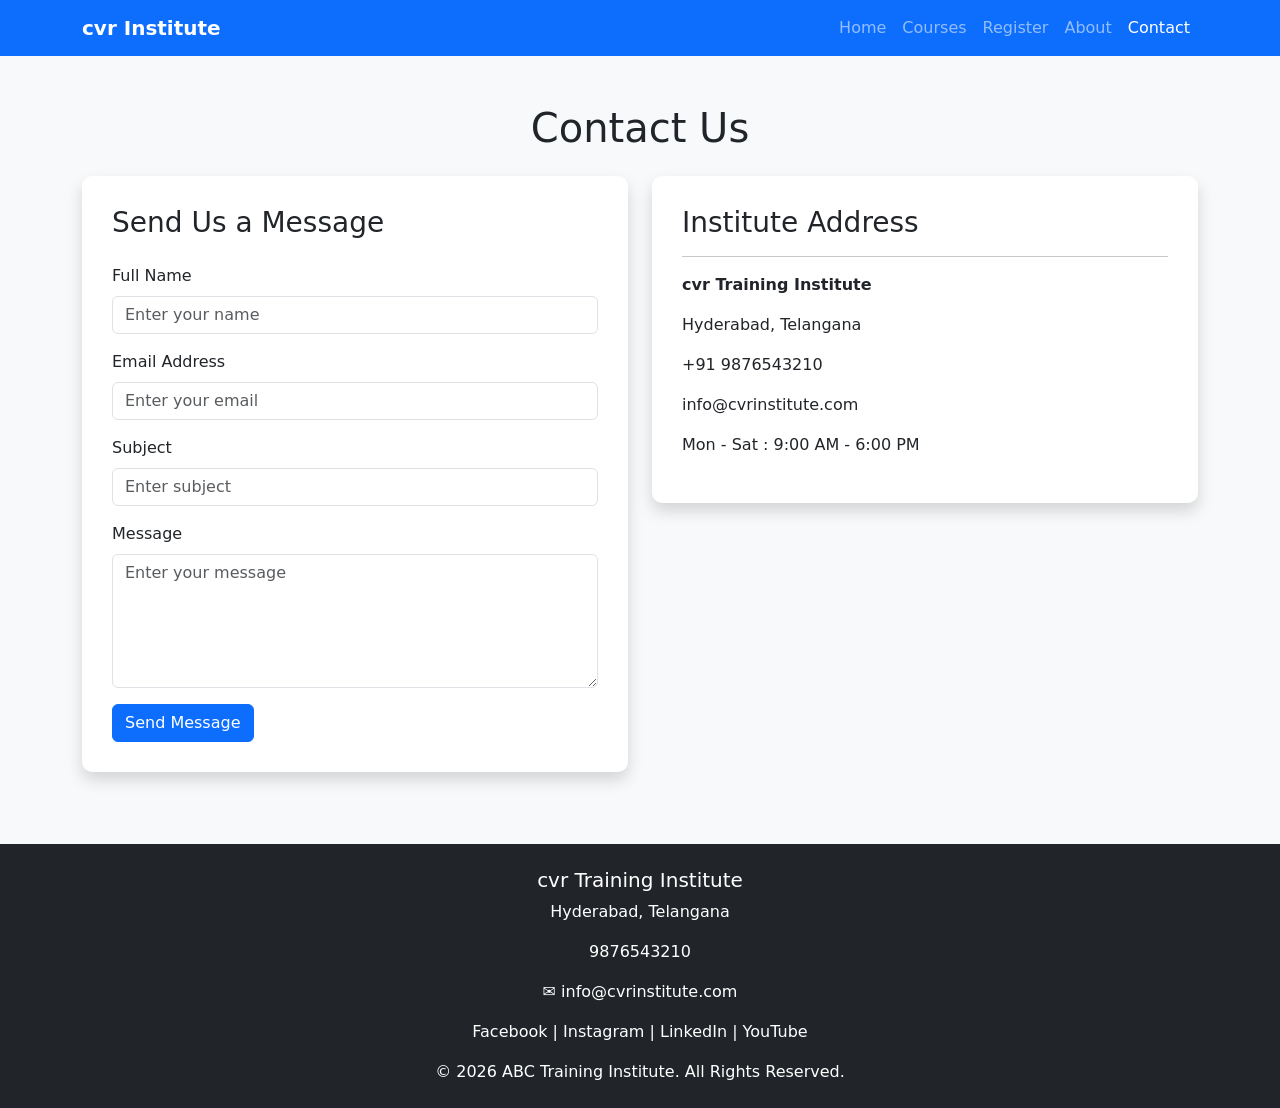
<file: OnlineRegistration/contact.html>
<!DOCTYPE html>
<html lang="en">
<head>
<meta charset="UTF-8">
<meta name="viewport" content="width=device-width, initial-scale=1.0">

<title>Contact Us - cvr Training Institute</title>

<link href="https://cdn.jsdelivr.net/npm/bootstrap@5.3.8/dist/css/bootstrap.min.css" rel="stylesheet">
<script src="https://cdn.jsdelivr.net/npm/bootstrap@5.3.8/dist/js/bootstrap.bundle.min.js"></script>

<style>
body{
    background-color:#f8f9fa;
}

.contact-box{
    background:white;
    padding:30px;
    border-radius:10px;
}

.map-placeholder{
    height:300px;
    display:flex;
    justify-content:center;
    align-items:center;
    font-size:24px;
    font-weight:bold;
    background:#e9ecef;
    border-radius:10px;
}
</style>

</head>
<body>

<!-- Navbar -->

<nav class="navbar navbar-expand-lg navbar-dark bg-primary">
<div class="container">

<a class="navbar-brand fw-bold" href="#">
cvr Institute
</a>

<button class="navbar-toggler"
type="button"
data-bs-toggle="collapse"
data-bs-target="#navbarNav">

<span class="navbar-toggler-icon"></span>

</button>

<div class="collapse navbar-collapse" id="navbarNav">

<ul class="navbar-nav ms-auto">

<li class="nav-item">
<a class="nav-link" href="index.html">Home</a>
</li>

<li class="nav-item">
<a class="nav-link" href="courses.html">Courses</a>
</li>

<li class="nav-item">
<a class="nav-link" href="registration.html">Register</a>
</li>

<li class="nav-item">
<a class="nav-link" href="about.html">About</a>
</li>

<li class="nav-item">
<a class="nav-link active" href="contact.html">Contact</a>
</li>

</ul>

</div>
</div>
</nav>

<!-- Contact Section -->

<div class="container mt-5">

<h1 class="text-center mb-4">
Contact Us
</h1>

<div class="row">

<!-- Contact Form -->

<div class="col-md-6 mb-4">

<div class="contact-box shadow">

<h3 class="mb-4">
Send Us a Message
</h3>

<form>

<div class="mb-3">
<label class="form-label">
Full Name
</label>

<input
type="text"
class="form-control"
placeholder="Enter your name"
required>
</div>

<div class="mb-3">
<label class="form-label">
Email Address
</label>

<input
type="email"
class="form-control"
placeholder="Enter your email"
required>
</div>

<div class="mb-3">
<label class="form-label">
Subject
</label>

<input
type="text"
class="form-control"
placeholder="Enter subject">
</div>

<div class="mb-3">
<label class="form-label">
Message
</label>

<textarea
class="form-control"
rows="5"
placeholder="Enter your message"></textarea>
</div>

<button
type="button"
class="btn btn-primary"
onclick="showMessage()">

Send Message

</button>

</form>

<div id="successAlert"
class="alert alert-success mt-3 d-none">

 Message Sent Successfully!

</div>

</div>

</div>

<!-- Contact Information -->

<div class="col-md-6">

<div class="contact-box shadow mb-4">

<h3>
Institute Address
</h3>

<hr>

<p>
<strong>cvr Training Institute</strong>
</p>

<p>
Hyderabad, Telangana
</p>

<p>
 +91 9876543210
</p>

<p>
 info@cvrinstitute.com
</p>

<p>
 Mon - Sat : 9:00 AM - 6:00 PM
</p>

</div>

<!-- Google Map Placeholder -->





</div>

</div>

</div>

</div>



<footer class="bg-dark text-white text-center p-4 mt-5">

<h5>cvr Training Institute</h5>

<p>
Hyderabad, Telangana
</p>

<p>
 9876543210
</p>

<p>
✉ info@cvrinstitute.com
</p>

<p>
Facebook |
Instagram |
LinkedIn |
YouTube
</p>

<p class="mb-0">
© 2026 ABC Training Institute. All Rights Reserved.
</p>

</footer>

<script>
function showMessage()
{
document
.getElementById("successAlert")
.classList.remove("d-none");
}
</script>

</body>
</html>
</file>
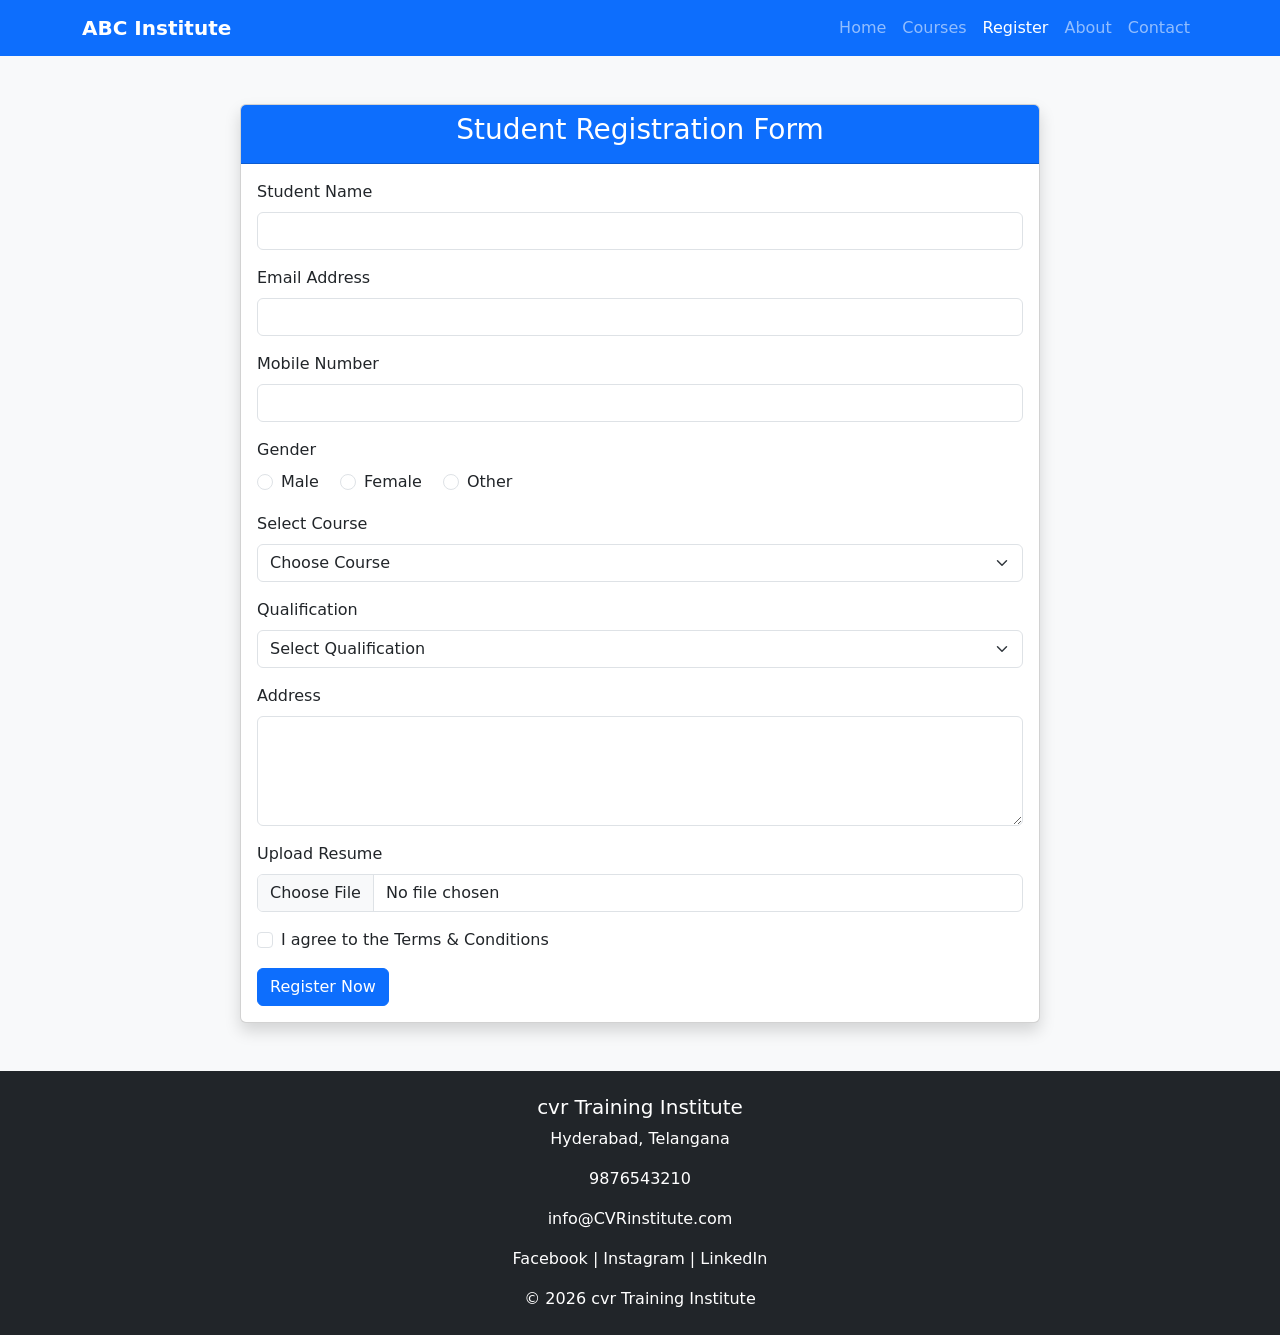
<file: OnlineRegistration/registration.html>
<!DOCTYPE html>
<html lang="en">
<head>
<meta charset="UTF-8">
<meta name="viewport" content="width=device-width, initial-scale=1.0">

<title>Course Registration</title>

<link href="https://cdn.jsdelivr.net/npm/bootstrap@5.3.8/dist/css/bootstrap.min.css" rel="stylesheet">
<script src="https://cdn.jsdelivr.net/npm/bootstrap@5.3.8/dist/js/bootstrap.bundle.min.js"></script>

<style>
body{
    background-color:#f8f9fa;
}

.form-container{
    max-width:800px;
    margin:auto;
}
</style>

</head>
<body>

<!-- Navbar -->

<nav class="navbar navbar-expand-lg navbar-dark bg-primary">
<div class="container">

<a class="navbar-brand fw-bold" href="#">
ABC Institute
</a>

<button class="navbar-toggler"
type="button"
data-bs-toggle="collapse"
data-bs-target="#navbarNav">

<span class="navbar-toggler-icon"></span>

</button>

<div class="collapse navbar-collapse" id="navbarNav">

<ul class="navbar-nav ms-auto">

<li class="nav-item">
<a class="nav-link" href="index.html">Home</a>
</li>

<li class="nav-item">
<a class="nav-link" href="courses.html">Courses</a>
</li>

<li class="nav-item">
<a class="nav-link active" href="registration.html">Register</a>
</li>

<li class="nav-item">
<a class="nav-link" href="about.html">About</a>
</li>

<li class="nav-item">
<a class="nav-link" href="contact.html">Contact</a>
</li>

</ul>

</div>
</div>
</nav>

<!-- Registration Form -->

<div class="container mt-5">

<div class="form-container">

<div class="card shadow">

<div class="card-header bg-primary text-white text-center">
<h3>Student Registration Form</h3>
</div>

<div class="card-body">

<form>

<div class="mb-3">
<label class="form-label">Student Name</label>
<input type="text" class="form-control" required>
</div>

<div class="mb-3">
<label class="form-label">Email Address</label>
<input type="email" class="form-control" required>
</div>

<div class="mb-3">
<label class="form-label">Mobile Number</label>
<input type="tel" class="form-control" required>
</div>

<div class="mb-3">
<label class="form-label d-block">Gender</label>

<div class="form-check form-check-inline">
<input class="form-check-input" type="radio" name="gender">
<label class="form-check-label">Male</label>
</div>

<div class="form-check form-check-inline">
<input class="form-check-input" type="radio" name="gender">
<label class="form-check-label">Female</label>
</div>

<div class="form-check form-check-inline">
<input class="form-check-input" type="radio" name="gender">
<label class="form-check-label">Other</label>
</div>

</div>

<div class="mb-3">
<label class="form-label">Select Course</label>

<select class="form-select">

<option>Choose Course</option>

<option>Web Development</option>

<option>Python Programming</option>

<option>Data Science</option>

<option>AI & Machine Learning</option>

<option>Java Programming</option>

<option>Cloud Computing</option>

</select>
</div>

<div class="mb-3">
<label class="form-label">Qualification</label>

<select class="form-select">

<option>Select Qualification</option>

<option>Intermediate</option>

<option>Diploma</option>

<option>B.Tech</option>

<option>B.Sc</option>

<option>M.Tech</option>

<option>MCA</option>

</select>
</div>

<div class="mb-3">
<label class="form-label">Address</label>

<textarea class="form-control"
rows="4"></textarea>

</div>

<div class="mb-3">
<label class="form-label">
Upload Resume
</label>

<input type="file"
class="form-control">

</div>

<div class="form-check mb-3">

<input class="form-check-input"
type="checkbox"
required>

<label class="form-check-label">
I agree to the Terms & Conditions
</label>

</div>

<button
type="button"
class="btn btn-primary"
onclick="showAlert()">

Register Now

</button>

</form>

<div id="successAlert"
class="alert alert-success mt-4 d-none">

 Registration Successful!
Thank you for registering.

</div>

</div>
</div>

</div>
</div>

<!-- Footer -->

<footer class="bg-dark text-white text-center p-4 mt-5">

<h5>cvr Training Institute</h5>

<p>Hyderabad, Telangana</p>

<p> 9876543210</p>

<p>info@CVRinstitute.com</p>

<p>
Facebook |
Instagram |
LinkedIn
</p>

<p class="mb-0">
© 2026 cvr Training Institute
</p>

</footer>

<script>
function showAlert()
{
document
.getElementById("successAlert")
.classList.remove("d-none");
}
</script>

</body>
</html>
</file>
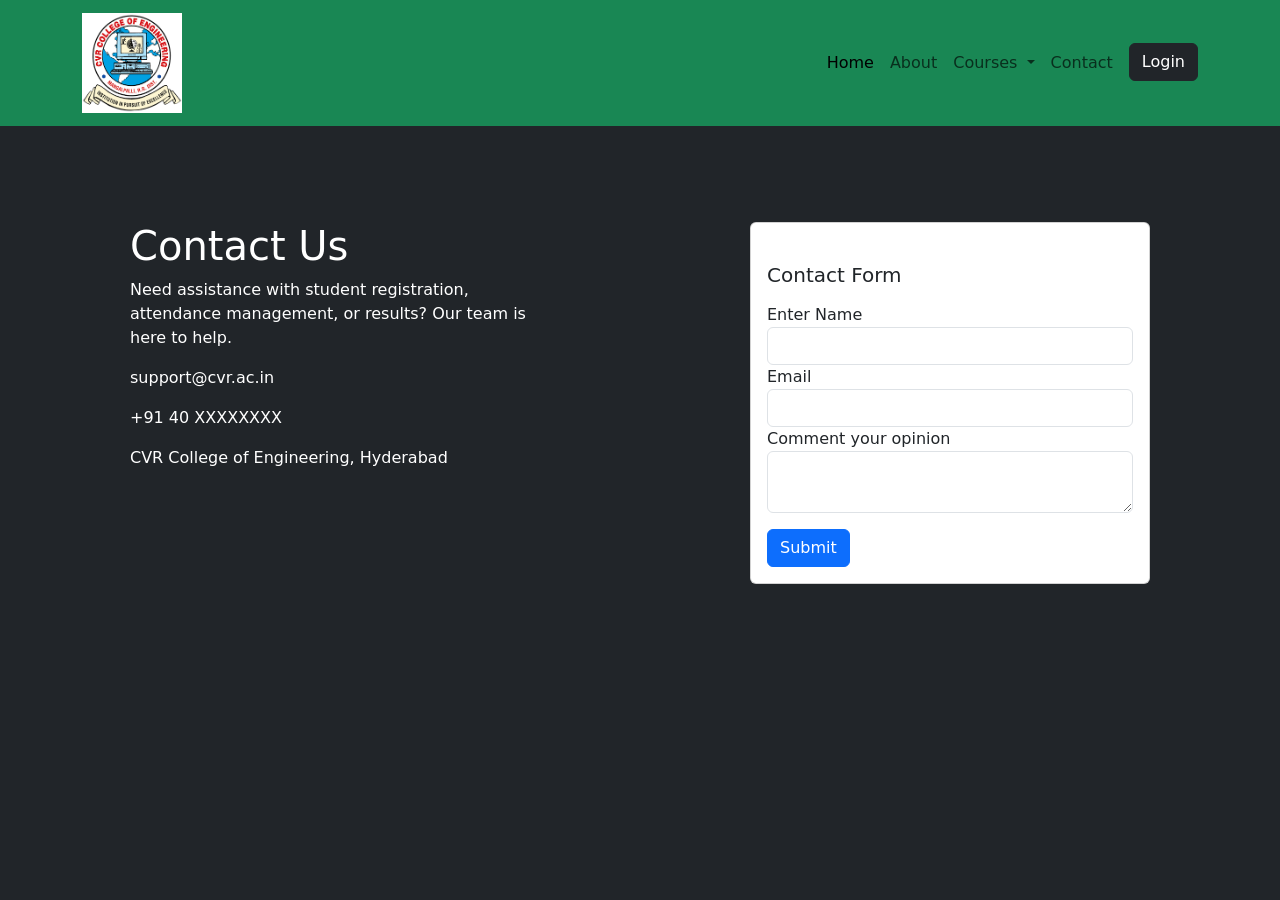
<file: StudentManagement/contact.html>
<!DOCTYPE html>
<html lang="en">
<head>
    <meta charset="UTF-8">
    <meta name="viewport" content="width=device-width, initial-scale=1.0">
  
    <link href="https://cdn.jsdelivr.net/npm/bootstrap@5.3.8/dist/css/bootstrap.min.css" rel="stylesheet">
  <script src="https://cdn.jsdelivr.net/npm/bootstrap@5.3.8/dist/js/bootstrap.bundle.min.js"></script>
</head>
<body class="bg-dark text-dark" >
    <nav class="navbar navbar-expand-lg navbar-light bg-success">
    <div class="container">

        <a class="navbar-brand" href="#">
            <img src="logo.png" width="100" height="100" alt="Logo" >
        </a>

        <button class="navbar-toggler"
                type="button"
                data-bs-toggle="collapse"
                data-bs-target="#menu">
            <span class="navbar-toggler-icon"></span>
        </button>

        <div class="collapse navbar-collapse" id="menu">

            <ul class="navbar-nav ms-auto">

                <li class="nav-item">
                    <a class="nav-link active" href="home.html">Home</a>
                </li>

                <li class="nav-item">
                    <a class="nav-link" href="profile.html">About</a>
                </li>

                <li class="nav-item dropdown">

                    <a class="nav-link dropdown-toggle"
                       href="#"
                       role="button"
                       data-bs-toggle="dropdown">
                        Courses
                    </a>

                    <ul class="dropdown-menu">
                        <li><a class="dropdown-item" href="#">CSE</a></li>
                        <li><a class="dropdown-item" href="#">ECE</a></li>
                        <li><a class="dropdown-item" href="#">EEE</a></li>
                    </ul>

                </li>

                <li class="nav-item">
                    <a class="nav-link" href="contact.html">Contact</a>
                </li>

                 <li class="nav-item ms-2">
                    <button class="btn btn-dark">
                        Login
                    </button>
                </li>
            </ul>
           

        </div>

    </div>
</nav>
    <div class="container mt-5">
    <div class="row  p-5 rounded text-white">

        <!-- Left Side -->
        <div class="col-md-5">
            <h1>Contact Us</h1>

            <p>
                Need assistance with student registration,
                attendance management, or results?
                Our team is here to help.
            </p>

            <p> support@cvr.ac.in</p>
            <p> +91 40 XXXXXXXX</p>
            <p> CVR College of Engineering, Hyderabad</p>
        </div>
  <div class="col-md-7 d-flex justify-content-end">
    <div class="card" style="width:400px;">
        <div class="card-body">
            <h5 class="card-title mt-4">Contact Form</h5>
            <p class="card-text">
                <form>
                    <label class="form-lebel">Enter Name</label>
                    <input type="text" class="form-control" >
                      <label class="form-lebel">Email</label>
                    <input type="email" class="form-control" >
                     <label class="form-lebel">Comment your opinion</label>
                    <textarea class="form-control"></textarea>
                </form>

            </p>
            <button class="btn btn-primary">Submit</button>
        </div>
    </div>
</div>
</body>
</html>
</file>
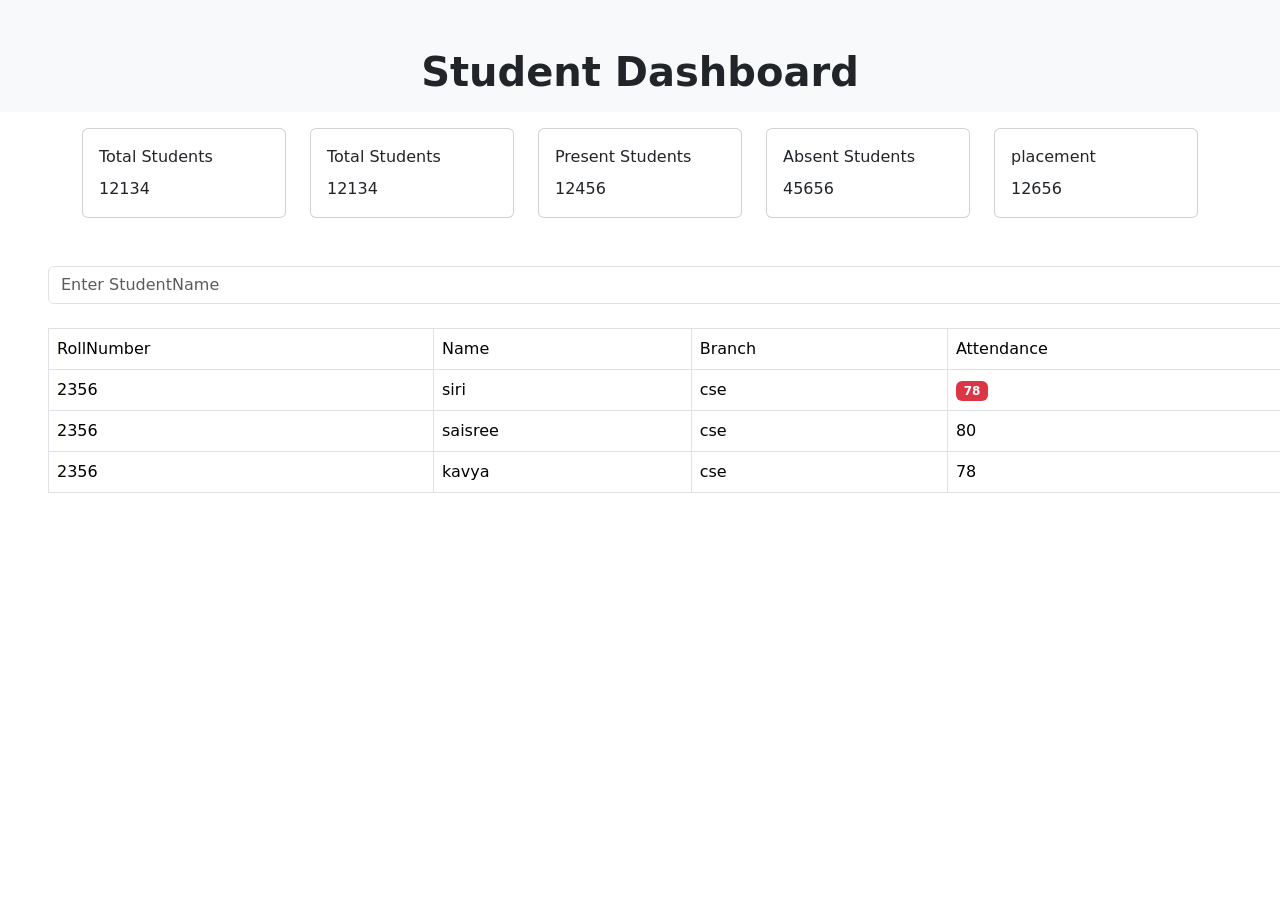
<file: StudentManagement/dashboard.html>
<!DOCTYPE html>
<html lang="en">
<head>
    <meta charset="UTF-8">
    <meta name="viewport" content="width=device-width, initial-scale=1.0">
    <title>Document</title>
     <link href="https://cdn.jsdelivr.net/npm/bootstrap@5.3.8/dist/css/bootstrap.min.css" rel="stylesheet">
  <script src="https://cdn.jsdelivr.net/npm/bootstrap@5.3.8/dist/js/bootstrap.bundle.min.js"></script>
</head>
<body>
        <navbar class="navbar navbar-expand-lg navbar-dark bg-light pt-5 pl-5 mb-3">
        <div class="container justify-content-center">
       <h1 class="text-center fw-bold pl-5 ">Student Dashboard</h1>
        </div>
        </navbar>
    
<div class="container">
    <div class="row">
        <div class="col">
    <div class="card">
        <div class="card-body">
            <div class="card-title">
Total Students
            </div>
            <div class="card-text">12134</div>
        </div>
    </div>
    </div>
     <div class="col">
    <div class="card">
        <div class="card-body">
            <div class="card-title">
Total Students
            </div>
            <div class="card-text">12134</div>
        </div>
    </div>
    </div>
     <div class="col">
    <div class="card">
        <div class="card-body">
            <div class="card-title">
Present Students
            </div>
            <div class="card-text">12456</div>
        </div>
    </div>
    </div>
 <div class="col">
    <div class="card">
        <div class="card-body">
            <div class="card-title">
Absent Students
            </div>
            <div class="card-text">45656</div>
        </div>
    </div>
    </div>
    <div class="col">
    <div class="card">
        <div class="card-body">
            <div class="card-title">
placement
            </div>
            <div class="card-text">12656</div>
        </div>
    </div>
    </div>
    </div>
    </div>
    <form class="pt-5">
       <input type="search" class="form-control ms-5 " placeholder="Enter StudentName"> 
    </form>
    <table class="table pt-5 mt-4 ms-5 ps-5 table-bordered table-hover">
<tr>
        <td>RollNumber</td>
         <td>Name</td>
          <td>Branch</td>
           <td>Attendance</td>
</tr>
<tr>
        <td>2356</td>
         <td>siri</td>
          <td>cse</td>
           <td><span class="badge bg-danger">78</span></td>
</tr>
<tr>
        <td>2356</td>
         <td>saisree</td>
          <td>cse</td>
           <td>80</td>
</tr>
<tr>
        <td>2356</td>
         <td>kavya</td>
          <td>cse</td>
           <td>78</td>
</tr>
    </table>
    
</body>
</html>
</file>
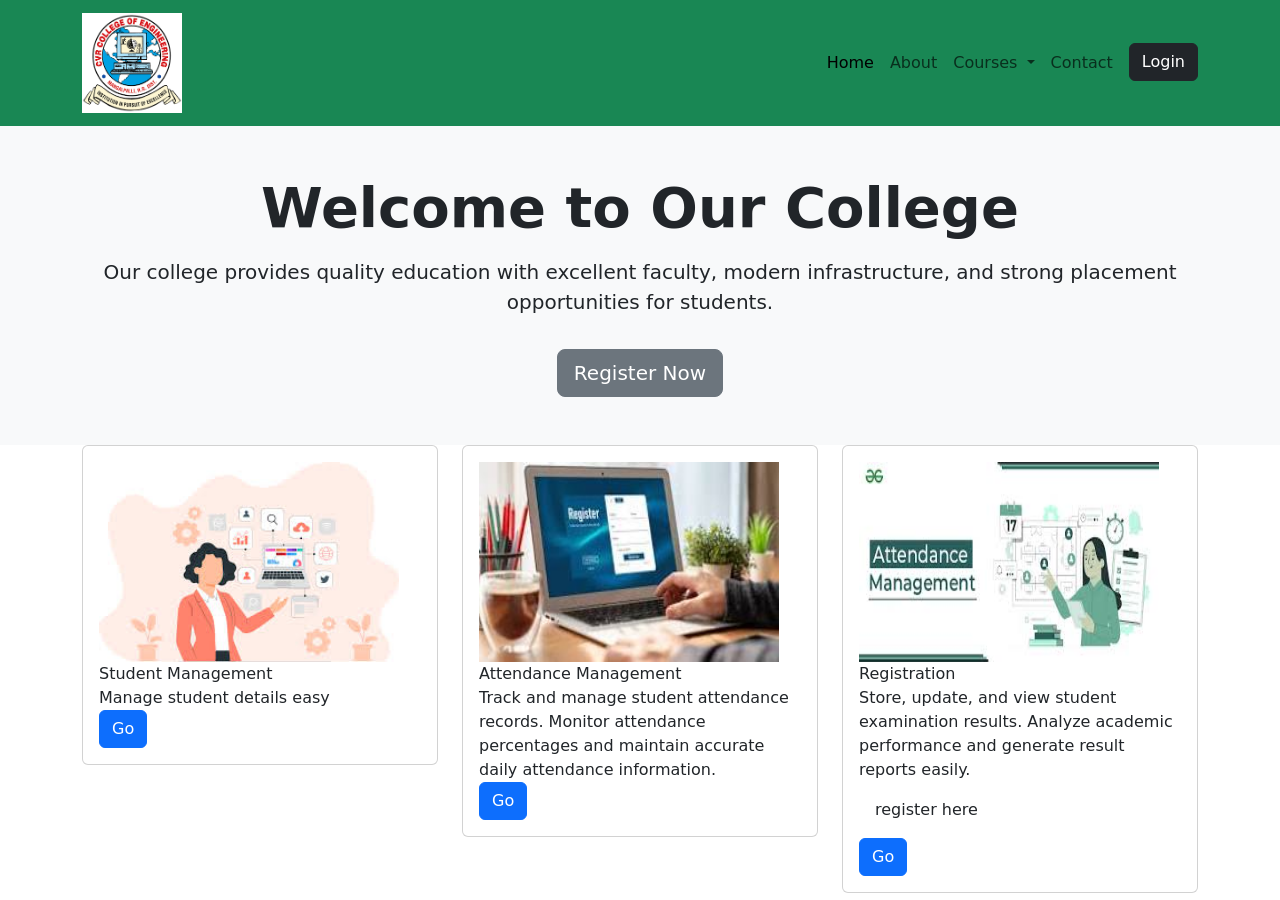
<file: StudentManagement/home.html>
<!DOCTYPE html>
<html lang="en">
<head>
  <title>Bootstrap Navbar</title>
  <meta charset="utf-8">
  <meta name="viewport" content="width=device-width, initial-scale=1">

  <link href="https://cdn.jsdelivr.net/npm/bootstrap@5.3.8/dist/css/bootstrap.min.css" rel="stylesheet">
  <script src="https://cdn.jsdelivr.net/npm/bootstrap@5.3.8/dist/js/bootstrap.bundle.min.js"></script>
</head>
<body>

<nav class="navbar navbar-expand-lg navbar-light bg-success">
    <div class="container">

        <a class="navbar-brand" href="#">
            <img src="logo.png" width="100" height="100" alt="Logo" >
        </a>

        <button class="navbar-toggler"
                type="button"
                data-bs-toggle="collapse"
                data-bs-target="#menu">
            <span class="navbar-toggler-icon"></span>
        </button>

        <div class="collapse navbar-collapse" id="menu">

            <ul class="navbar-nav ms-auto">

                <li class="nav-item">
                    <a class="nav-link active" href="home.html">Home</a>
                </li>

                <li class="nav-item">
                    <a class="nav-link" href="profile.html">About</a>
                </li>

                <li class="nav-item dropdown">

                    <a class="nav-link dropdown-toggle"
                       href="#"
                       role="button"
                       data-bs-toggle="dropdown">
                        Courses
                    </a>

                    <ul class="dropdown-menu">
                        <li><a class="dropdown-item" href="#">CSE</a></li>
                        <li><a class="dropdown-item" href="#">ECE</a></li>
                        <li><a class="dropdown-item" href="#">EEE</a></li>
                    </ul>

                </li>

                <li class="nav-item">
                    <a class="nav-link" href="contact.html">Contact</a>
                </li>

                 <li class="nav-item ms-2">
                    <button class="btn btn-dark">
                        Login
                    </button>
                </li>
            </ul>
           

        </div>

    </div>
</nav>
<section class="bg-light text-center py-5">
    <div class="container">
        <h1 class="display-4 fw-bold">
            Welcome to Our College
        </h1>

        <p class="lead mt-3">
            Our college provides quality education with excellent faculty,
            modern infrastructure, and strong placement opportunities for students.
        </p>

        <a href="register.html" class="btn btn-secondary btn-lg mt-3">
            Register Now
        </a>
       
    </div>
</section>
<div class="container">
    <div class="row">
        <div class="col">
            
    <div class="card">
        <div class="card-body">
   <image src="student.png" height="200px" width="300px"></a>
            <div class="card-tittle">Student Management</div>
            <div class="card-text">Manage student details easy</div>
            <a href="dashboard.html" class="btn btn-primary" mt-4>Go</a>
        </div>
    </div>
    </div>
      <div class="col">
    <div class="card">
        <div class="card-body">
            <image src="reg.png" height="200px" width="300px"></a>
            <div class="card-tittle">Attendance Management</div>
            <div class="card-text">Track and manage student attendance records. Monitor attendance percentages and maintain accurate daily attendance information.</div>
            <a href="dashboard.html" class="btn btn-primary" mt-4>Go</a>
        </div>
    </div>
    </div>
     <div class="col">
     
    <div class="card">
        <div class="card-body">
               <image src="image1.png" height="200px" width="300px"></a>
            <div class="card-tittle">Registration</div>
            <div class="card-text">Store, update, and view student examination results. Analyze academic performance and generate result reports easily.</div>
            <div class="card-body">register here </div>
            <a href="register.html" class="btn btn-primary" mt-4>Go</a>
        </div>
    </div>
    </div>
</div>
</div>
</body>
</html>
</file>
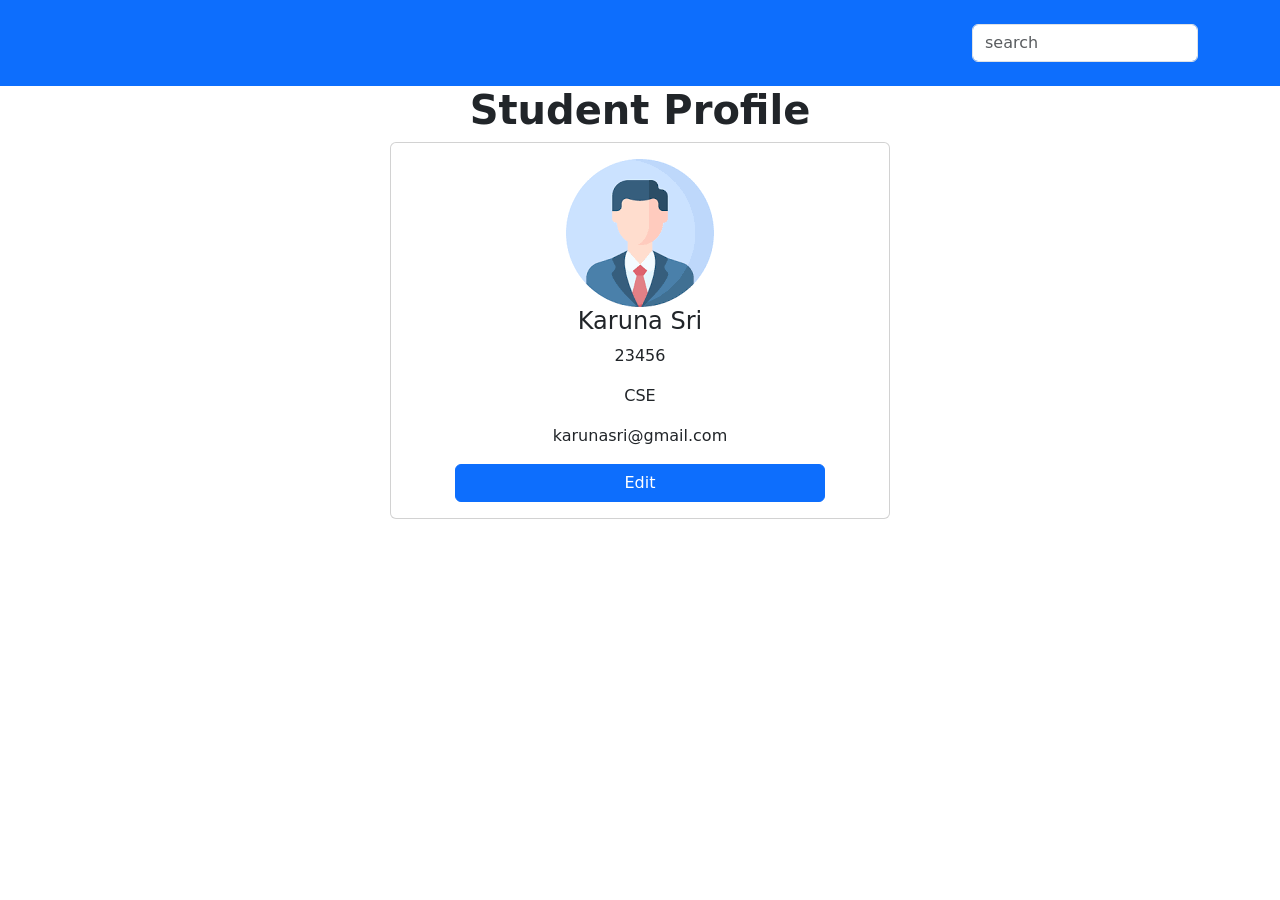
<file: StudentManagement/profile.html>
<!DOCTYPE html>
<html lang="en">
<head>
    <meta charset="UTF-8">
    <meta name="viewport" content="width=device-width, initial-scale=1.0">
    <title>Document</title>
    <link href="https://cdn.jsdelivr.net/npm/bootstrap@5.3.8/dist/css/bootstrap.min.css" rel="stylesheet">
  <script src="https://cdn.jsdelivr.net/npm/bootstrap@5.3.8/dist/js/bootstrap.bundle.min.js"></script>

</head>
<body>
    <nav class="navbar navbar-expand-lg bg-primary p-4 ">
        <div class="container">
            <form class="ms-auto">
                <input type="search" class="form-control" placeholder="search">
            </form>
        </div>
    </nav>
    <h1 class="text-center justify-content-center display-6 fw-bold">Student Profile</h1>

<div class="container d-flex justify-content-center align-items-center mt-2">
    <div class="card" style="width: 500px;">
        <div class="card-body text-center d-flex flex-column justify-content-center">
            <image src="image.png" class="mx-auto d-block"></image>
            <h4 class="card-title">Karuna Sri</h4>
            <p class="card-text">23456</p>
            <p class="card-text">CSE</p>
            <p class="card-text">karunasri@gmail.com</p>
            <button class="btn btn-primary mx-5">Edit</button>
        </div>
    </div>
</div>
</body>
</html>
</file>
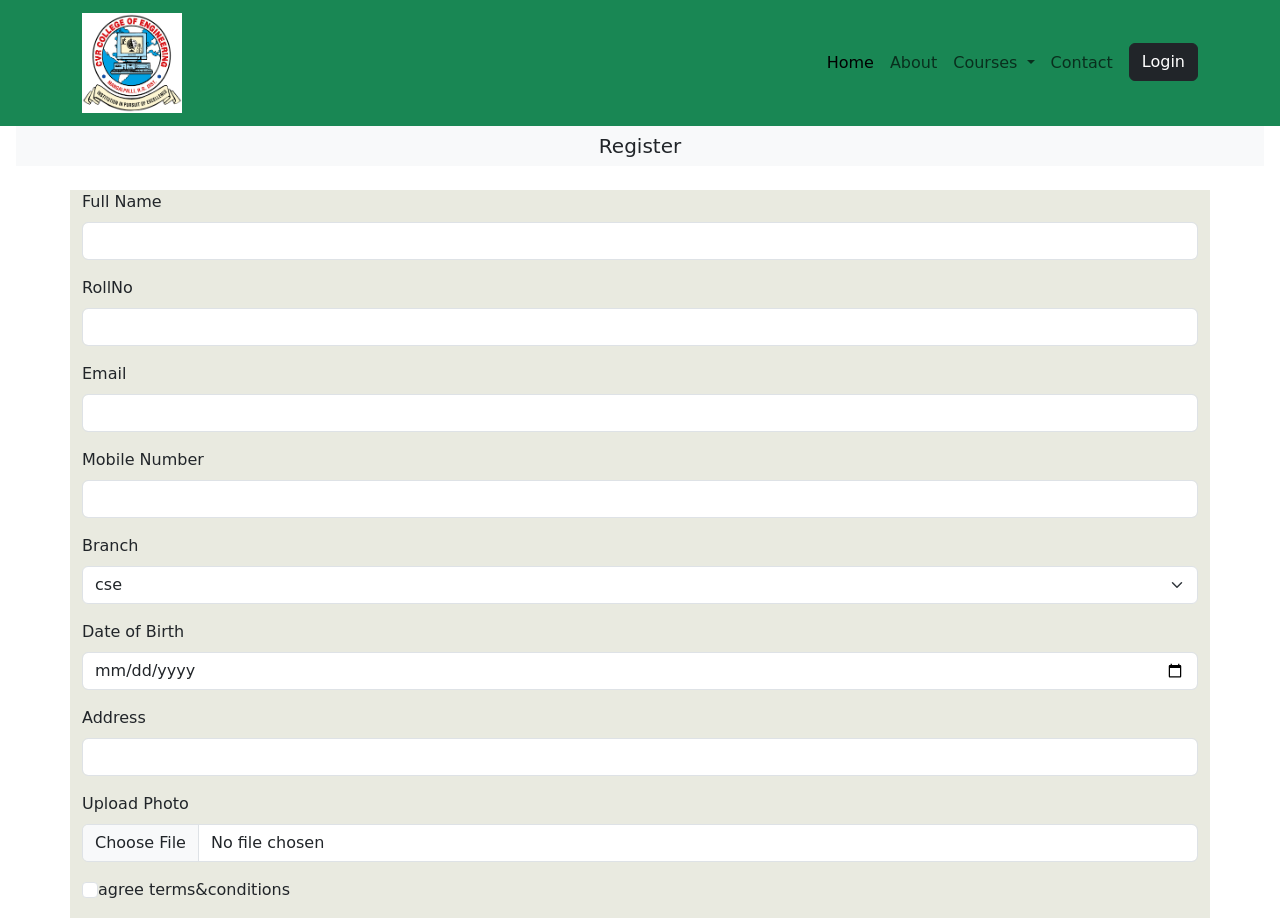
<file: StudentManagement/register.html>
<!DOCTYPE html>
<html lang="en">
<head>
    <meta charset="UTF-8">
    <meta name="viewport" content="width=device-width, initial-scale=1.0">
    <title>Document</title>
     <link href="https://cdn.jsdelivr.net/npm/bootstrap@5.3.8/dist/css/bootstrap.min.css" rel="stylesheet">
     
     <script src="https://cdn.jsdelivr.net/npm/bootstrap@5.3.8/dist/js/bootstrap.bundle.min.js"></script>
<link rel="stylesheet" href="styles.css">
    </head>
<body>
    <nav class="navbar navbar-expand-lg navbar-light bg-success">
    <div class="container">

        <a class="navbar-brand" href="#">
            <img src="logo.png" width="100" height="100" alt="Logo" >
        </a>

        <button class="navbar-toggler"
                type="button"
                data-bs-toggle="collapse"
                data-bs-target="#menu">
            <span class="navbar-toggler-icon"></span>
        </button>

        <div class="collapse navbar-collapse" id="menu">

            <ul class="navbar-nav ms-auto">

                <li class="nav-item">
                    <a class="nav-link active" href="home.html">Home</a>
                </li>

                <li class="nav-item">
                    <a class="nav-link" href="profile.html">About</a>
                </li>

                <li class="nav-item dropdown">

                    <a class="nav-link dropdown-toggle"
                       href="#"
                       role="button"
                       data-bs-toggle="dropdown">
                        Courses
                    </a>

                    <ul class="dropdown-menu">
                        <li><a class="dropdown-item" href="#">CSE</a></li>
                        <li><a class="dropdown-item" href="#">ECE</a></li>
                        <li><a class="dropdown-item" href="#">EEE</a></li>
                    </ul>

                </li>

                <li class="nav-item">
                    <a class="nav-link" href="contact.html">Contact</a>
                </li>

                 <li class="nav-item ms-2">
                    <button class="btn btn-dark">
                        Login
                    </button>
                </li>
            </ul>
           

        </div>

    </div>
</nav>
      <h1 class="lead  text-center py-2 px-5 ms-3 me-3 bg-light ">Register</h1>
    <div class="container mt-4" >
        <div class="row justify-content-center">
    <form class="formm">
        
        <div class="mb-3">
            <label for="name" class="form-label">Full Name</label>
            <input type="text" class="form-control">
        </div>
        <div class="mb-3">
            <label for="rollno" class="form-label">RollNo</label>
            <input type="text" class="form-control">
        </div>
        <div class="mb-3">
            <label for="email" class="form-label">Email</label>
            <input type="email" class="form-control">
        </div>
        <div class="mb-3">
            <label for="Mobile Number" class="form-label">Mobile Number</label>
            <input type="tel" class="form-control">
        </div>
        <div class="mb-3">
              <label for="Branch" class="form-label">Branch</label>
            <select class="form-select">
                <option value="1">cse</option>
                 <option value="2">ece</option>
                  <option value="3">eee</option>
            </select>
        </div>
        <div class="mb-3">
            <label for="dob" class="form-label"> Date of Birth</label>
            <input type="date" class="form-control">
        </div>
        <div class="mb-3">
            <label for=" Address" class="form-label"> Address</label>
            <input type="text" class="form-control">
        </div>
        <div class="mb-3">
            <label for="phto" class="form-label">Upload Photo</label>
            <input type="file" class="form-control">
        </div>
        <div class="mb-3">
           
            <input type="checkbox" class="form-check-input">agree terms&conditions
        </div>
        </div>

    </form>
     </div>
    
</body>
</html>
</file>
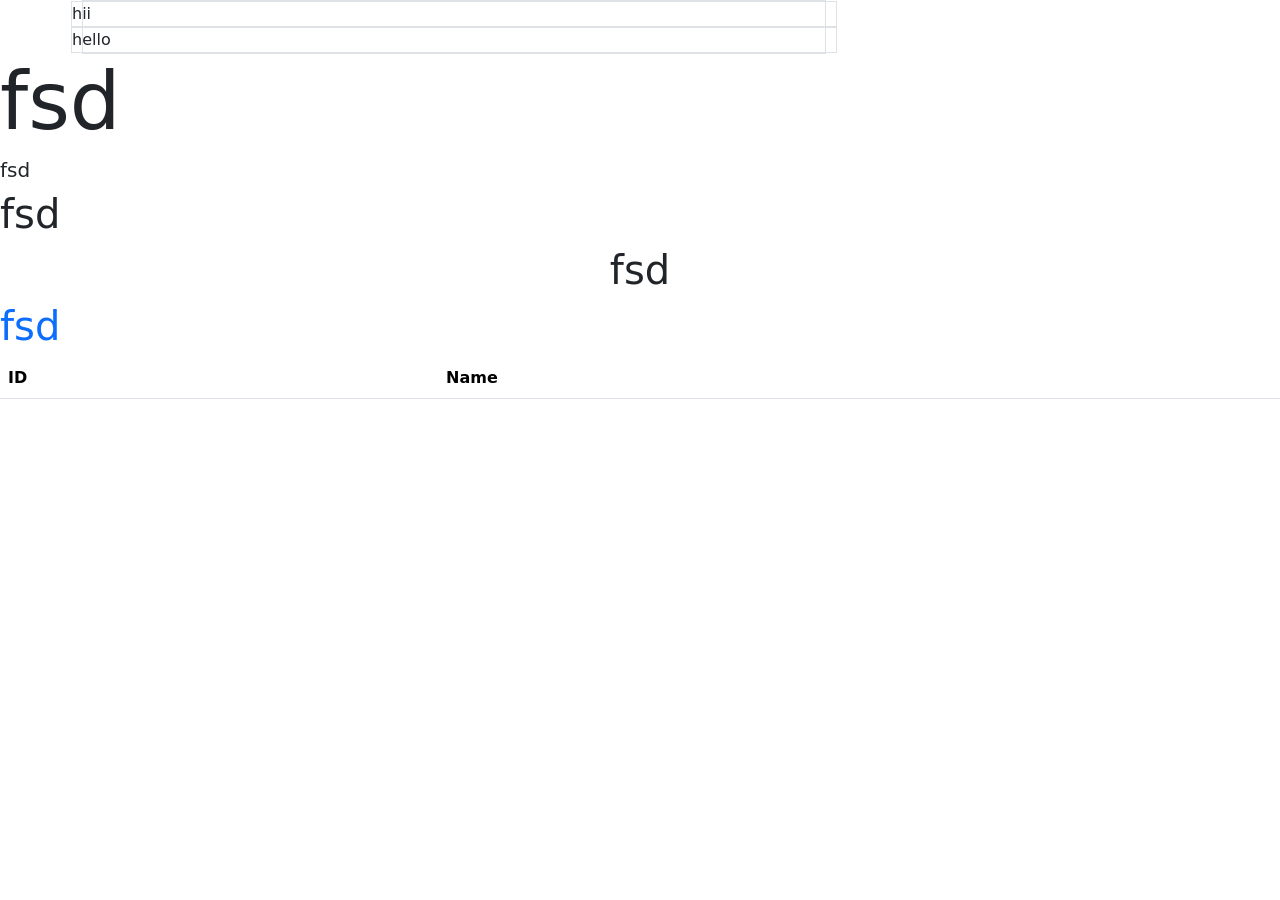
<file: StudentManagement/sample.html>
<!DOCTYPE html>
<html lang="en">
<head>
    <meta charset="UTF-8">
    <meta name="viewport" content="width=device-width, initial-scale=1.0">
    <title>Document</title>
     <link href="https://cdn.jsdelivr.net/npm/bootstrap@5.3.8/dist/css/bootstrap.min.css" rel="stylesheet">
</head>
<body>
    <div class="container">
        <div class="col-8 border " >
            
                <div class="row border">hii</div>
                <div class="row border">hello</div>
            
        </div>
    </div>
    <h1 class="display-1">fsd</h1>
     <h1 class="lead">fsd</h1>
      <h1 class="fw bold">fsd</h1>
         <h1 class="text-center">fsd</h1>
         <h1 class="text-primary">fsd</h1>
      <table class="table table-hover">
    <tr>
        <th>ID</th>
        <th>Name</th>
    </tr>
</table>
</body>
</html>
</file>
<file: StudentManagement/styles.css>
.formm{
    background-color: rgb(233, 234, 224);
}
input{
    width:700px;
}
</file>
